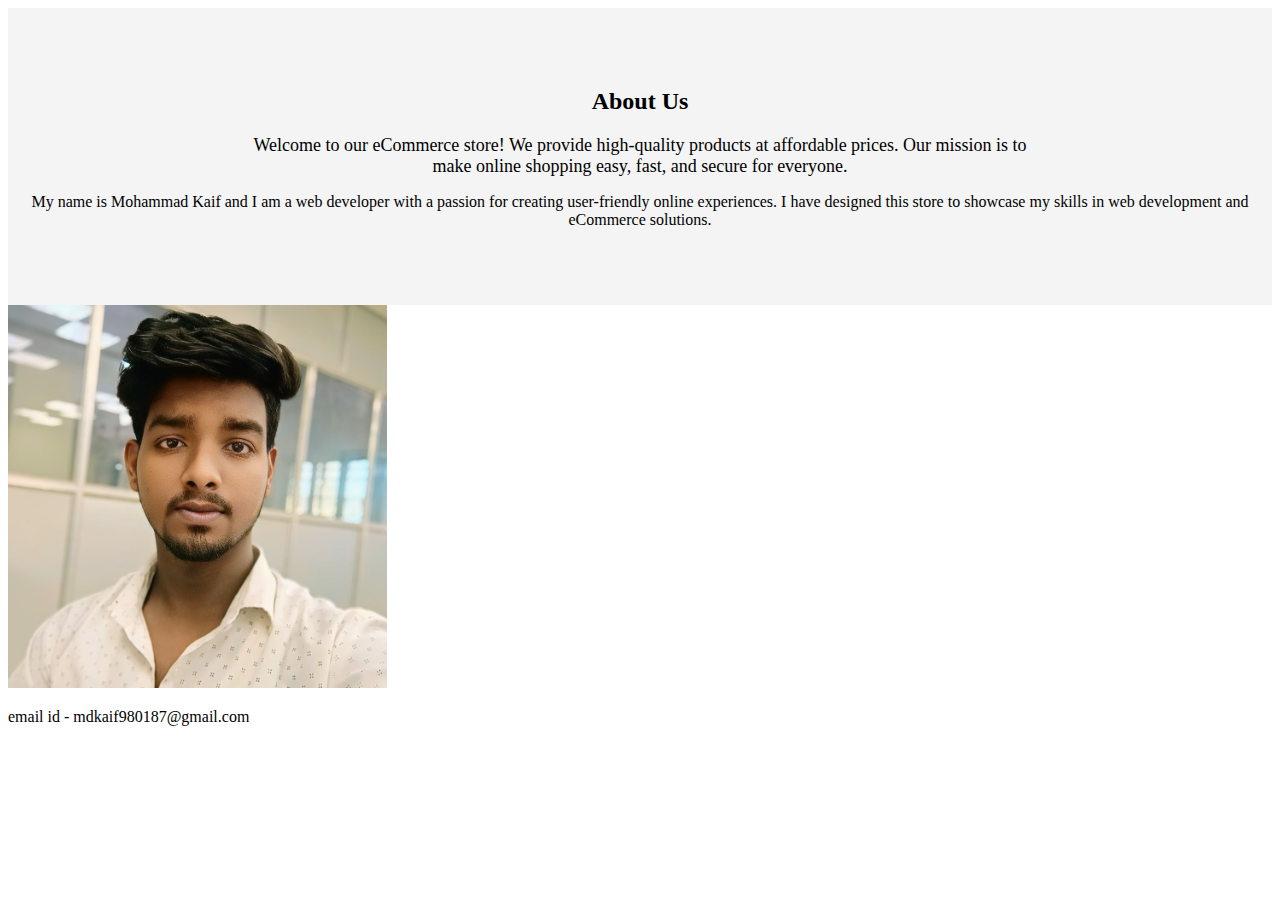
<file: about.html>
<!DOCTYPE html>
<html lang="en">
<head>
    <meta charset="UTF-8">
    <meta name="viewport" content="width=device-width, initial-scale=1.0">
    <title>About</title>
</head>
<body>
    <!-- About Section -->
<div id="about" style="padding: 60px 20px; text-align: center; background-color: #f4f4f4;">
    <h2>About Us</h2>
    <p style="font-size: 18px; max-width: 800px; margin: auto;">
        Welcome to our eCommerce store! We provide high-quality products at affordable prices.
        Our mission is to make online shopping easy, fast, and secure for everyone.
    </p>
    <p>
        My name is Mohammad Kaif and I am a web developer with a passion for creating user-friendly online experiences.
        I have designed this store to showcase my skills in web development and eCommerce solutions.
    </p>
    
</div>
<div>
    <div class="small-container">
        <div class="row">
            <div class="col-3">
               <img src="images/k.jpg" width="30%" alt="Kaif">
               <p>email id - mdkaif980187@gmail.com</p>
  

</div>

</body>
</html>
</file>
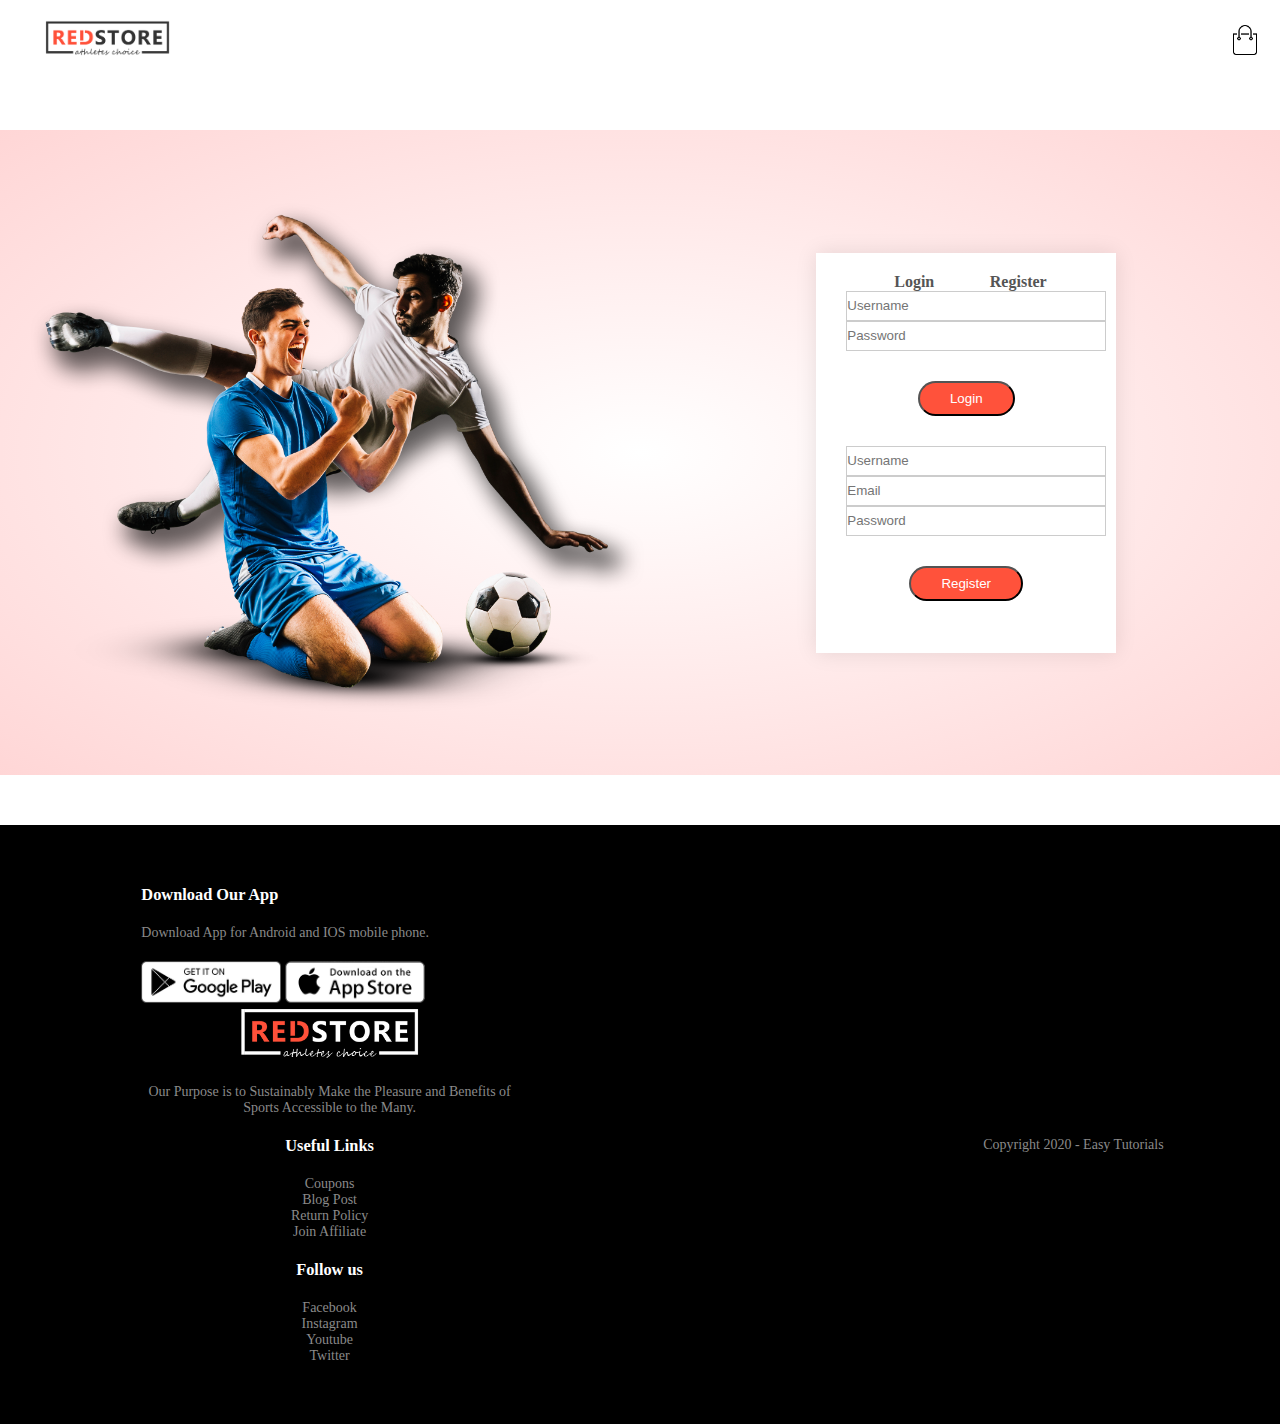
<file: account.html>
<!DOCTYPE html>
<html lang="en">
    <head>
        <meta charset="UTF-8">
        <meta name="viewport" content="width=device-width, initial-scale=1.0">
        <title> All Products - Redstore </title>
        <link rel="preconnect" href="https://fonts.googleapis.com">
<link rel="preconnect" href="https://fonts.gstatic.com" crossorigin>
<link href="https://fonts.googleapis.com/css2?family=Didact+Gothic&family=Righteous&display=swap" rel="stylesheet">
      <link rel="stylesheet" href="https://cdnjs.cloudflare.com/ajax/libs/font-awesome/4.7.0/css/font-awesome.min.css">
        <link rel="stylesheet" href="style.css">
        
    </head>
    <body>

   

      
        <div class="container">
            <div class="navbar">
            <div class="logo">
                <img src="images/logo.png" width="125px">

            </div>
            <nav>
               
            </nav>
          <img src="images/cart.png" width="30px" height="30px" >
            <img src="images/menu.png" class="menu-icon" 
            onclick="menutoggle()" >
                
    

         </div>
        

    </div>
<!----------account page-------->
<div class="account-page">
    <div class="container">
        <div class="row">
            <div class="col-2">
                <img src="images/image1.png" width="100%">

            </div>
            <div class="col-2">
              <div class=form-container>
                <div class="form-btn">
                    <span>Login</span>
                    <span>Register</span>
                          </div>
                           <form>
                            <input
                                type="text" placeholder="Username" required>
                            <input
                                type="password" placeholder="Password" required>
                            <button type="submit" class="btn">Login</button>
                           
                           </form>
                            <form>
                             <input
                                  type="text" placeholder="Username" required>
                             <input
                                  type="email" placeholder="Email" required>
                             <input
                                  type="password" placeholder="Password" required>
                             <button type="submit" class="btn">Register</button>
                            
                            </form>
                      </div>
                   </div>
              </div>
            </div>
        </div>
  
    <!------ footer ------>
       <div class="footer">
        <div class="container">
            <div class="row">
                <div class="footer-col-1">
                    <h3>Download Our App</h3>
                    <p>Download App for Android and IOS mobile phone.</p>
                   <div class="app-logo">
                    <img src="images/play-store.png">
                    <img src="images/app-store.png">
                </div>
                <div class="footer-col-2">
                    <img src="images/logo-white.png">
                  <p>Our Purpose is to Sustainably Make the Pleasure and Benefits of
                     Sports Accessible to the Many.</p>
                   
                </div>
                <div class="footer-col-3">
                    <h3>Useful Links</h3>
                   <ul>
                    <li>Coupons</li>
                    <li>Blog Post</li>
                    <li>Return Policy</li>
                    <li>Join Affiliate</li>
                   </ul>
                   
                </div>
                <div class="footer-col-4">
                    <h3>Follow us</h3>
                   <ul>
                    <li>Facebook</li>
                    <li>Instagram</li>
                    <li>Youtube</li>
                    <li>Twitter</li>
                   </ul>
                   
                </div>
            </div>
            <hr>
            <p class="copyright">Copyright 2020 - Easy Tutorials</p>
        </div>
       </div>
<!----js for toggle menu------->
       <script>
        var MenuItems = document.getElementById("MenuItems");

        MenuItems.style.maxHeight = "0px";

        function menutoggle(){
            if(MenuItems.style.maxHeight == "0px"){
                MenuItems.style.maxHeight = "200px";
            }
            else{
                MenuItems.style.maxHeight = "0px";
            }
        }
       </script>

    </body>
</html>
</file>
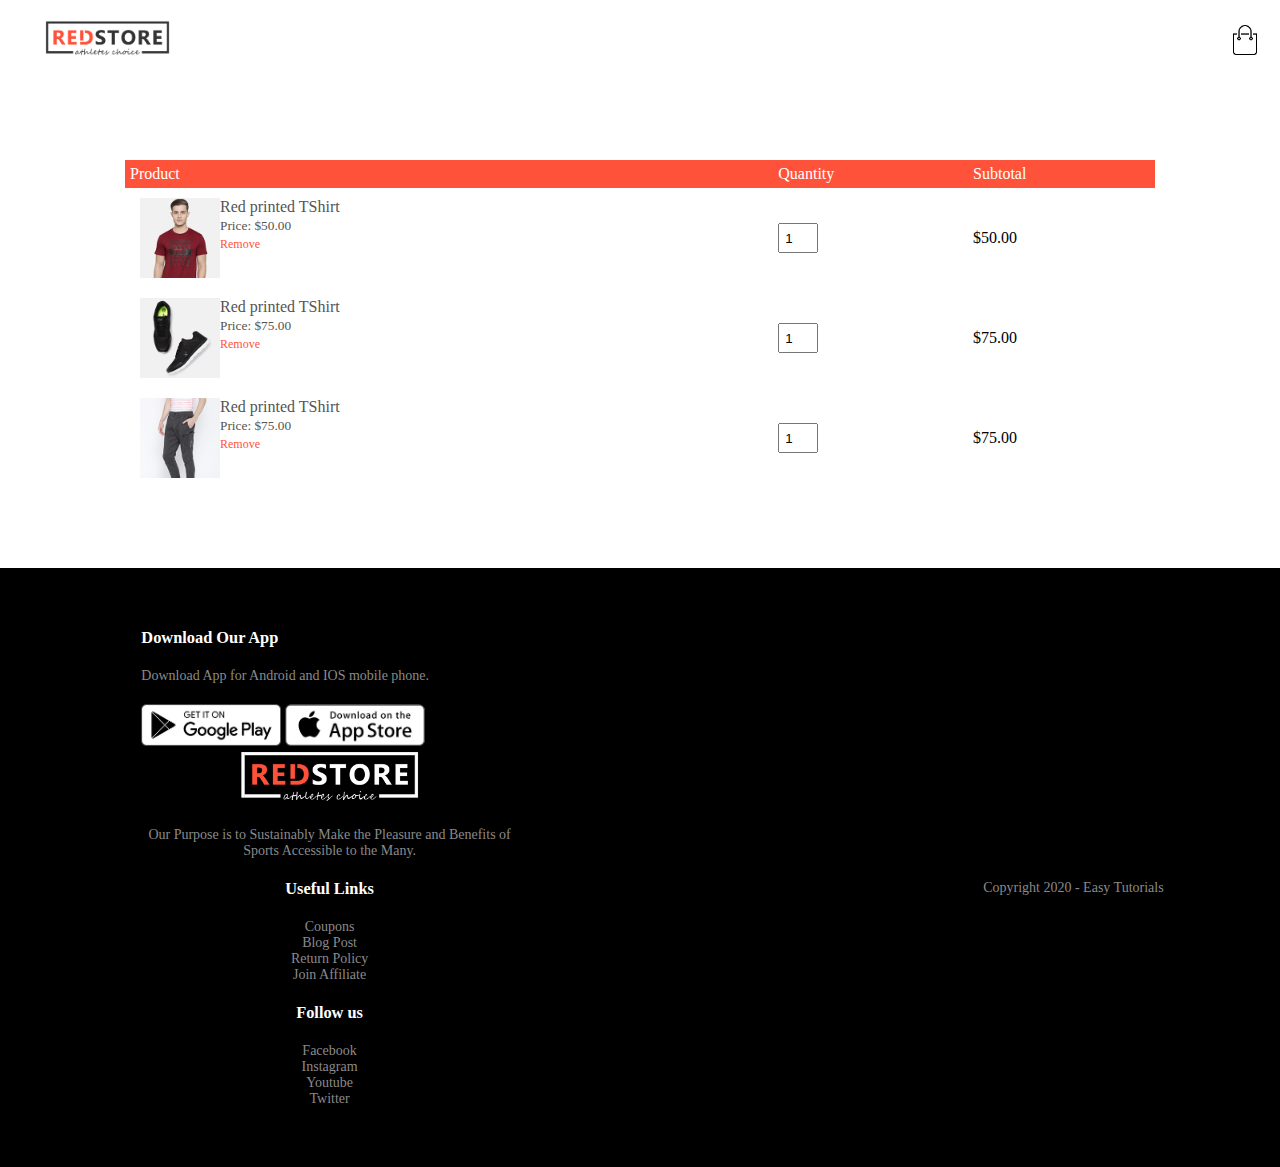
<file: cart.html>
<!DOCTYPE html>
<html lang="en">
    <head>
        <meta charset="UTF-8">
        <meta name="viewport" content="width=device-width, initial-scale=1.0">
        <title> All Products - Redstore </title>
        <link rel="preconnect" href="https://fonts.googleapis.com">
<link rel="preconnect" href="https://fonts.gstatic.com" crossorigin>
<link href="https://fonts.googleapis.com/css2?family=Didact+Gothic&family=Righteous&display=swap" rel="stylesheet">
      <link rel="stylesheet" href="https://cdnjs.cloudflare.com/ajax/libs/font-awesome/4.7.0/css/font-awesome.min.css">
        <link rel="stylesheet" href="style.css">
        
    </head>
    <body>

   

      
        <div class="container">
            <div class="navbar">
            <div class="logo">
                <img src="images/logo.png" width="125px">

            </div>
            <nav>
              
            </nav>
          <img src="images/cart.png" width="30px" height="30px" >
            <img src="images/menu.png" class="menu-icon" 
            onclick="menutoggle()" >
                
    

         </div>
        

    </div>

    <!----------cart items details-->
            <div class="small-container cart-page">
                <table>
                    <tr>
                        <th>Product</th>
                        <th>Quantity</th>
                        <th>Subtotal</th>
                    </tr>
                <tr>
                    <td>
                        <div class="cart-info">
                            <img src="images/buy-1.jpg" >
                            <div>
                                <p>Red printed TShirt</p>
                                <small>Price: $50.00</small><br>
                                <a href="">Remove</a>
                            </div>
                        </div>
                    </td>
                    <td><input type="number" value="1"></td>
                    <td>$50.00</td>
                </tr>
                  <tr>
                    <td>
                        <div class="cart-info">
                            <img src="images/buy-2.jpg" >
                            <div>
                                <p>Red printed TShirt</p>
                                <small>Price: $75.00</small><br>
                                <a href="">Remove</a>
                            </div>
                        </div>
                    </td>
                    <td><input type="number" value="1"></td>
                    <td>$75.00</td>
                </tr>
                  <tr>
                    <td>
                        <div class="cart-info">
                            <img src="images/buy-3.jpg" >
                            <div>
                                <p>Red printed TShirt</p>
                                <small>Price: $75.00</small><br>
                                <a href="">Remove</a>
                            </div>
                        </div>
                    </td>
                    <td><input type="number" value="1"></td>
                    <td>$75.00</td>
                </tr>

                </table>
            </div>


    <!------ footer ------>
       <div class="footer">
        <div class="container">
            <div class="row">
                <div class="footer-col-1">
                    <h3>Download Our App</h3>
                    <p>Download App for Android and IOS mobile phone.</p>
                   <div class="app-logo">
                    <img src="images/play-store.png">
                    <img src="images/app-store.png">
                </div>
                <div class="footer-col-2">
                    <img src="images/logo-white.png">
                  <p>Our Purpose is to Sustainably Make the Pleasure and Benefits of
                     Sports Accessible to the Many.</p>
                   
                </div>
                <div class="footer-col-3">
                    <h3>Useful Links</h3>
                   <ul>
                    <li>Coupons</li>
                    <li>Blog Post</li>
                    <li>Return Policy</li>
                    <li>Join Affiliate</li>
                   </ul>
                   
                </div>
                <div class="footer-col-4">
                    <h3>Follow us</h3>
                   <ul>
                    <li>Facebook</li>
                    <li>Instagram</li>
                    <li>Youtube</li>
                    <li>Twitter</li>
                   </ul>
                   
                </div>
            </div>
            <hr>
            <p class="copyright">Copyright 2020 - Easy Tutorials</p>
        </div>
       </div>
<!----js for toggle menu------->
       <script>
        var MenuItems = document.getElementById("MenuItems");

        MenuItems.style.maxHeight = "0px";

        function menutoggle(){
            if(MenuItems.style.maxHeight == "0px"){
                MenuItems.style.maxHeight = "200px";
            }
            else{
                MenuItems.style.maxHeight = "0px";
            }
        }
       </script>

    </body>
</html>
</file>
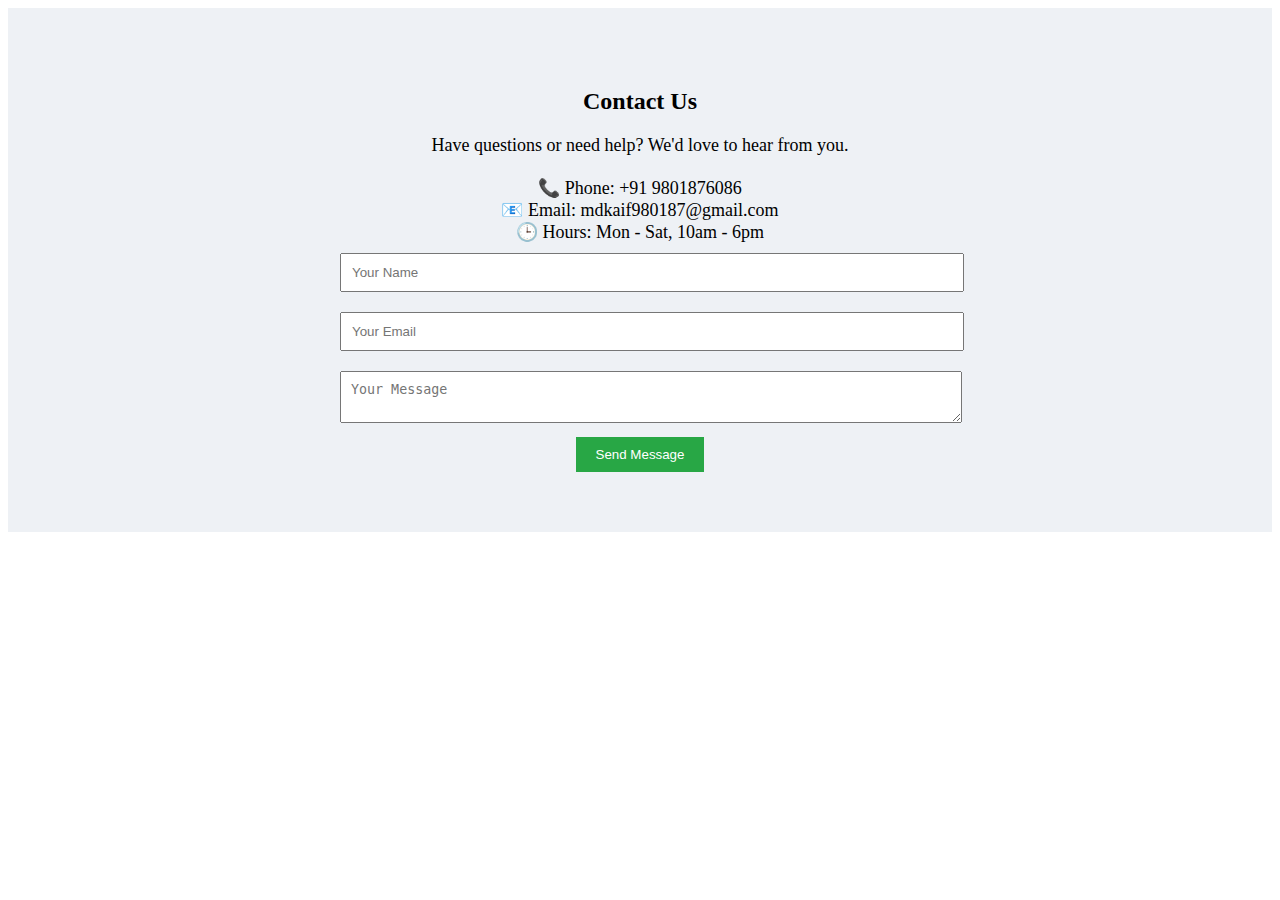
<file: contact.html>
<!DOCTYPE html>
<html lang="en">
<head>
    <meta charset="UTF-8">
    <meta name="viewport" content="width=device-width, initial-scale=1.0">
    <title>Contact</title>
</head>
<body>
    <!-- Contact Section -->
<div id="contact" style="padding: 60px 20px; text-align: center; background-color: #eef1f5;">
    <h2>Contact Us</h2>
    <p style="font-size: 18px; max-width: 800px; margin: auto;">
        Have questions or need help? We'd love to hear from you.
        <br><br>
        📞 Phone: +91 9801876086<br>
        📧 Email: mdkaif980187@gmail.com <br>
        🕒 Hours: Mon - Sat, 10am - 6pm
    </p>
    <form style="max-width: 600px; margin: auto;">
        <input type="text" placeholder="Your Name" required style="width: 100%; padding: 10px; margin: 10px 0;">
        <input type="email" placeholder="Your Email" required style="width: 100%; padding: 10px; margin: 10px 0;">
        <textarea placeholder="Your Message" required style="width: 100%; padding: 10px; margin: 10px 0;"></textarea>
        <button type="submit" style="padding: 10px 20px; background-color: #28a745; color: white; border: none;">Send Message</button>
</div>

</body>
</html>
</file>
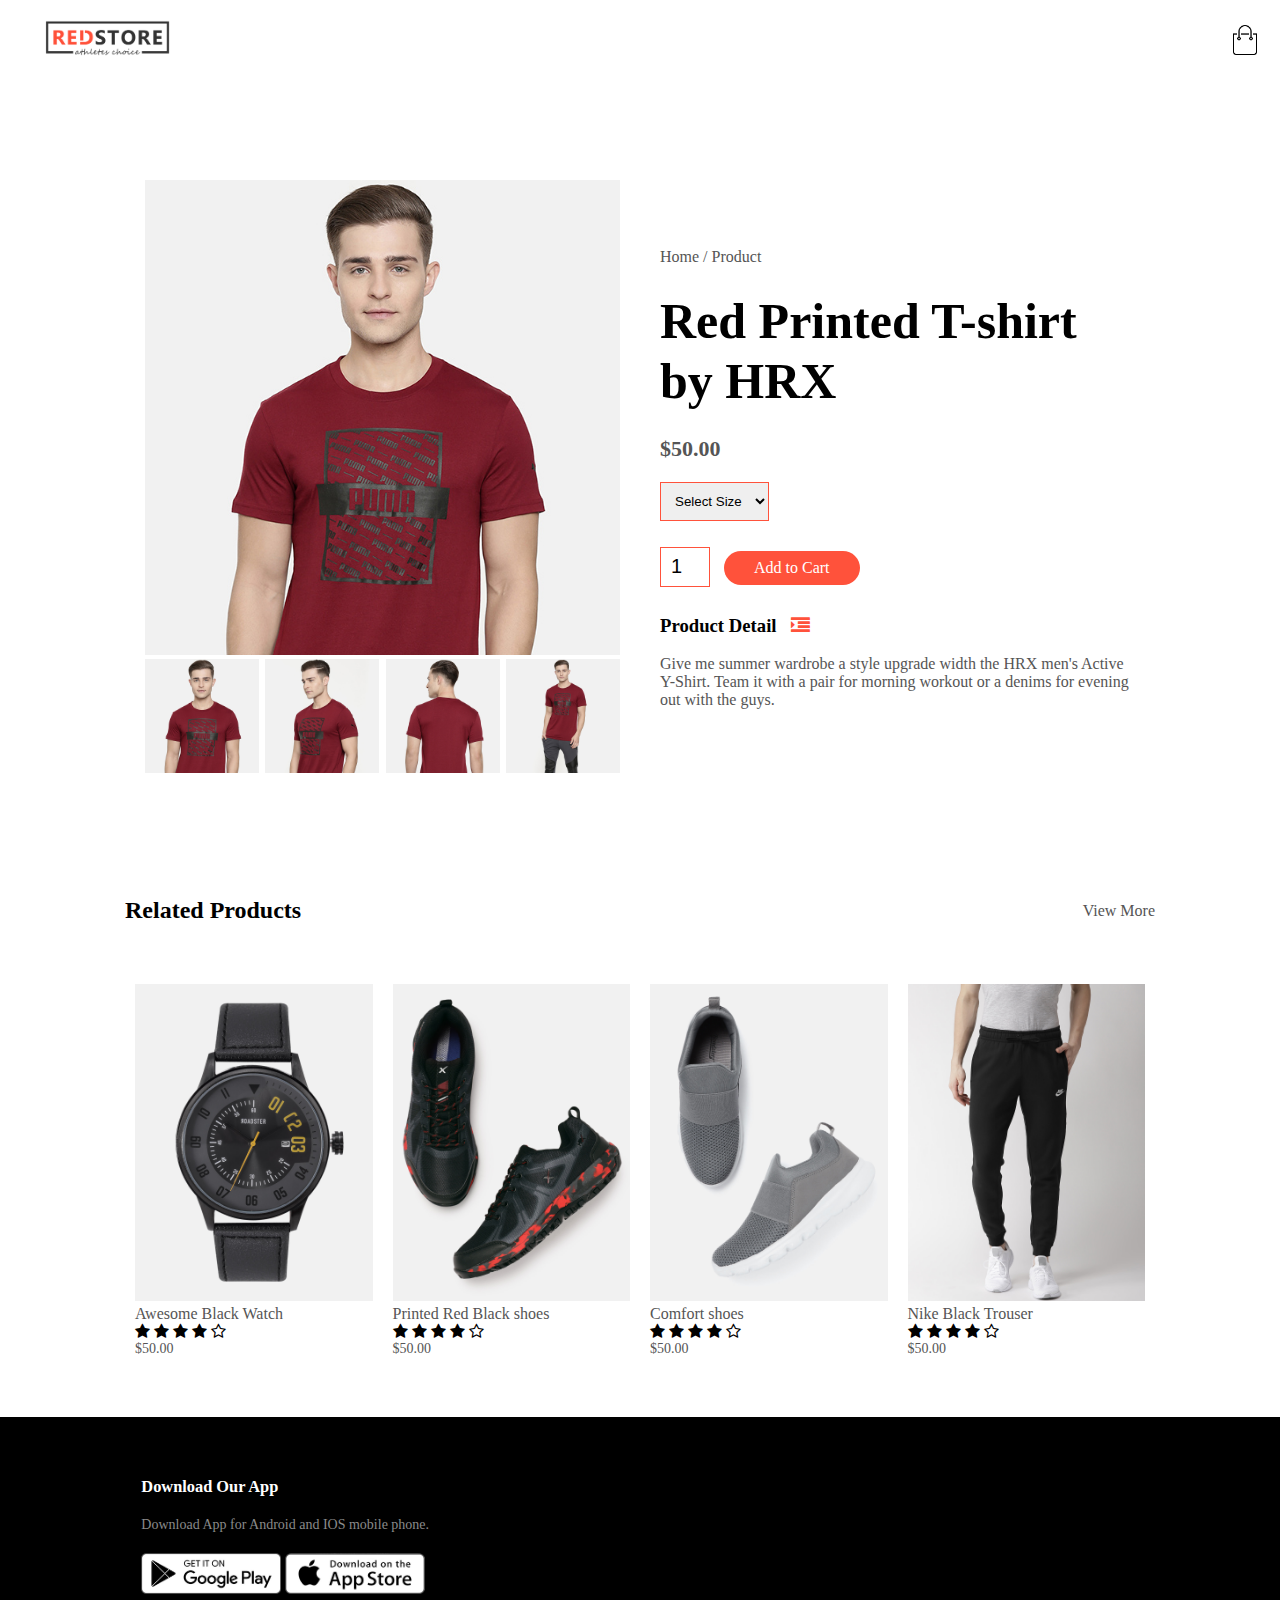
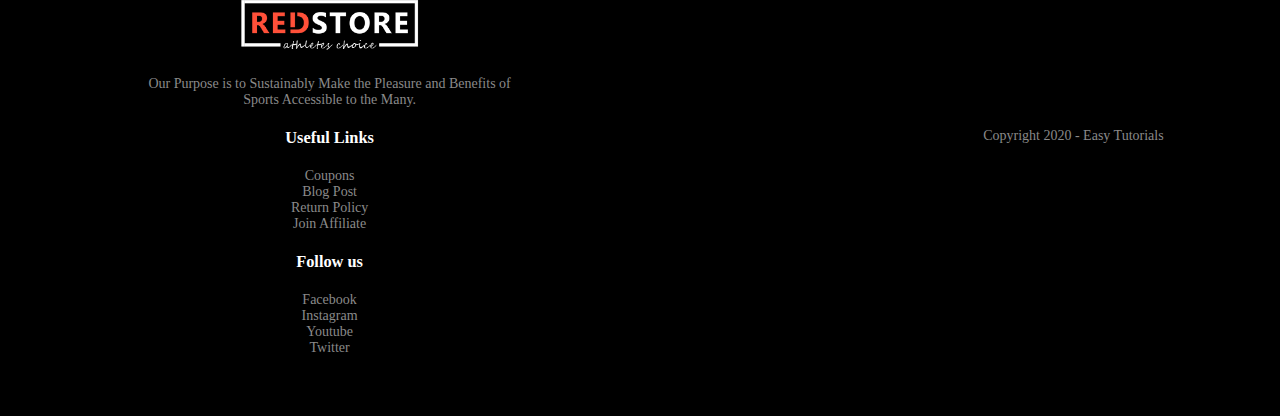
<file: product-details.html>
<!DOCTYPE html>
<html lang="en">
    <head>
        <meta charset="UTF-8">
        <meta name="viewport" content="width=device-width, initial-scale=1.0">
        <title> All Products - Redstore </title>
        <link rel="preconnect" href="https://fonts.googleapis.com">
<link rel="preconnect" href="https://fonts.gstatic.com" crossorigin>
<link href="https://fonts.googleapis.com/css2?family=Didact+Gothic&family=Righteous&display=swap" rel="stylesheet">
      <link rel="stylesheet" href="https://cdnjs.cloudflare.com/ajax/libs/font-awesome/4.7.0/css/font-awesome.min.css">
        <link rel="stylesheet" href="style.css">
        
    </head>
    <body>

   

      
        <div class="container">
            <div class="navbar">
            <div class="logo">
                <img src="images/logo.png" width="125px">

            </div>
            <nav>
               
            </nav>
          <img src="images/cart.png" width="30px" height="30px" >
            <img src="images/menu.png" class="menu-icon" 
            onclick="menutoggle()" >
                
    

         </div>
        

    </div>
<!---------singal producr details------>
      <div class="small-container single-product ">
        <div class="row">

            <div class="col-2">
               <img src="images/gallery-1.jpg" width="100%" id="productImg">
              <div class="small-img-row">
                <div class="small-img-col">
                    <img src="images/gallery-1.jpg" width="100%" class="small-img">
                </div>
                <div class="small-img-col">
                    <img src="images/gallery-2.jpg" width="100%" class="small-img">
                </div>
                <div class="small-img-col">
                    <img src="images/gallery-3.jpg" width="100%" class="small-img">
                </div>
                <div class="small-img-col">
                    <img src="images/gallery-4.jpg" width="100%" class="small-img">
                </div>

              </div>



        </div>
         <div class="col-2">
             <p>Home / Product</p>
             <h1>Red Printed T-shirt by HRX </h1>
                <h4>$50.00</h4>
                <select>
                    <option>Select Size</option>
                    <option>XXL</option>
                    <option>XL</option>
                    <option>Large</option>
                    <option>Medium</option>
                    <option>Small</option>
                </select>
                <input type="number" value="1">
                <a href="" class="btn">Add to Cart</a>
                <h3>Product Detail  <i class="fa fa-indent" aria-hidden="true"></i></h3>
                <br>
                <p> Give me summer wardrobe a style upgrade width
                    the HRX men's Active Y-Shirt. Team it with a pair 
                    for morning workout or a denims for evening out 
                    with the guys.
                </p>
         </div>
        </div>
      </div>
<!---------------title------------>
     <div class="small-container">
        <div class="row row-2">
           <h2>Related Products</h2>
           <p>View More</p>
        </div>
     </div>


<!-----------products------->


    <div class="small-container">
        <div class="row">
            <div class="col-4">
                <img src="images/product-9.jpg">
                <h4>Awesome Black Watch</h4>
                <div class="rating">
                  <i class="fa fa-star" aria-hidden="true"></i>
                 <i class="fa fa-star" aria-hidden="true"></i>
                 <i class="fa fa-star" aria-hidden="true"></i>
                 <i class="fa fa-star" aria-hidden="true"></i>
                 <i class="fa fa-star-o" aria-hidden="true"></i>


                </div>
                <p>$50.00</p>
            </div>
            <div class="col-4">
                <img src="images/product-10.jpg">
                <h4>Printed Red Black shoes</h4>
                <div class="rating">
                  <i class="fa fa-star" aria-hidden="true"></i>
                 <i class="fa fa-star" aria-hidden="true"></i>
                 <i class="fa fa-star" aria-hidden="true"></i>
                 <i class="fa fa-star" aria-hidden="true"></i>
                 <i class="fa fa-star-o" aria-hidden="true"></i>


                </div>
                <p>$50.00</p>
            </div>
            <div class="col-4">
                <img src="images/product-11.jpg">
                <h4>Comfort shoes</h4>
                <div class="rating">
                  <i class="fa fa-star" aria-hidden="true"></i>
                 <i class="fa fa-star" aria-hidden="true"></i>
                 <i class="fa fa-star" aria-hidden="true"></i>
                 <i class="fa fa-star" aria-hidden="true"></i>
                 <i class="fa fa-star-o" aria-hidden="true"></i>


                </div>
                <p>$50.00</p>
            </div>
            <div class="col-4">
                <img src="images/product-12.jpg">
                <h4>Nike Black Trouser</h4>
                <div class="rating">
                  <i class="fa fa-star" aria-hidden="true"></i>
                 <i class="fa fa-star" aria-hidden="true"></i>
                 <i class="fa fa-star" aria-hidden="true"></i>
                 <i class="fa fa-star" aria-hidden="true"></i>
                 <i class="fa fa-star-o" aria-hidden="true"></i>


                </div>
                <p>$50.00</p>
            </div>
            
        </div>
          
       
     </div>  
    <!------ footer ------>
       <div class="footer">
        <div class="container">
            <div class="row">
                <div class="footer-col-1">
                    <h3>Download Our App</h3>
                    <p>Download App for Android and IOS mobile phone.</p>
                   <div class="app-logo">
                    <img src="images/play-store.png">
                    <img src="images/app-store.png">
                </div>
                <div class="footer-col-2">
                    <img src="images/logo-white.png">
                  <p>Our Purpose is to Sustainably Make the Pleasure and Benefits of
                     Sports Accessible to the Many.</p>
                   
                </div>
                <div class="footer-col-3">
                    <h3>Useful Links</h3>
                   <ul>
                    <li>Coupons</li>
                    <li>Blog Post</li>
                    <li>Return Policy</li>
                    <li>Join Affiliate</li>
                   </ul>
                   
                </div>
                <div class="footer-col-4">
                    <h3>Follow us</h3>
                   <ul>
                    <li>Facebook</li>
                    <li>Instagram</li>
                    <li>Youtube</li>
                    <li>Twitter</li>
                   </ul>
                   
                </div>
            </div>
            <hr>
            <p class="copyright">Copyright 2020 - Easy Tutorials</p>
        </div>
       </div>
<!----js for toggle menu------->
       <script>
        var MenuItems = document.getElementById("MenuItems");

        MenuItems.style.maxHeight = "0px";

        function menutoggle(){
            if(MenuItems.style.maxHeight == "0px"){
                MenuItems.style.maxHeight = "200px";
            }
            else{
                MenuItems.style.maxHeight = "0px";
            }
        }
       </script>
<!-------js for product gallery------->

<script>
    

   var productImg = document.getElementById("productImg");
   var smallImg = document.getElementsByClassName("small-img");
   
smallImg[0].onclick = function(){
         productImg.src = smallImg[0].src;
    }
smallImg[1].onclick = function(){
         productImg.src = smallImg[1].src;
    }
smallImg[2].onclick = function(){
         productImg.src = smallImg[2].src;
    }
smallImg[3].onclick = function(){
         productImg.src = smallImg[3].src;
    }
</script>
    </body>
</html>
</file>
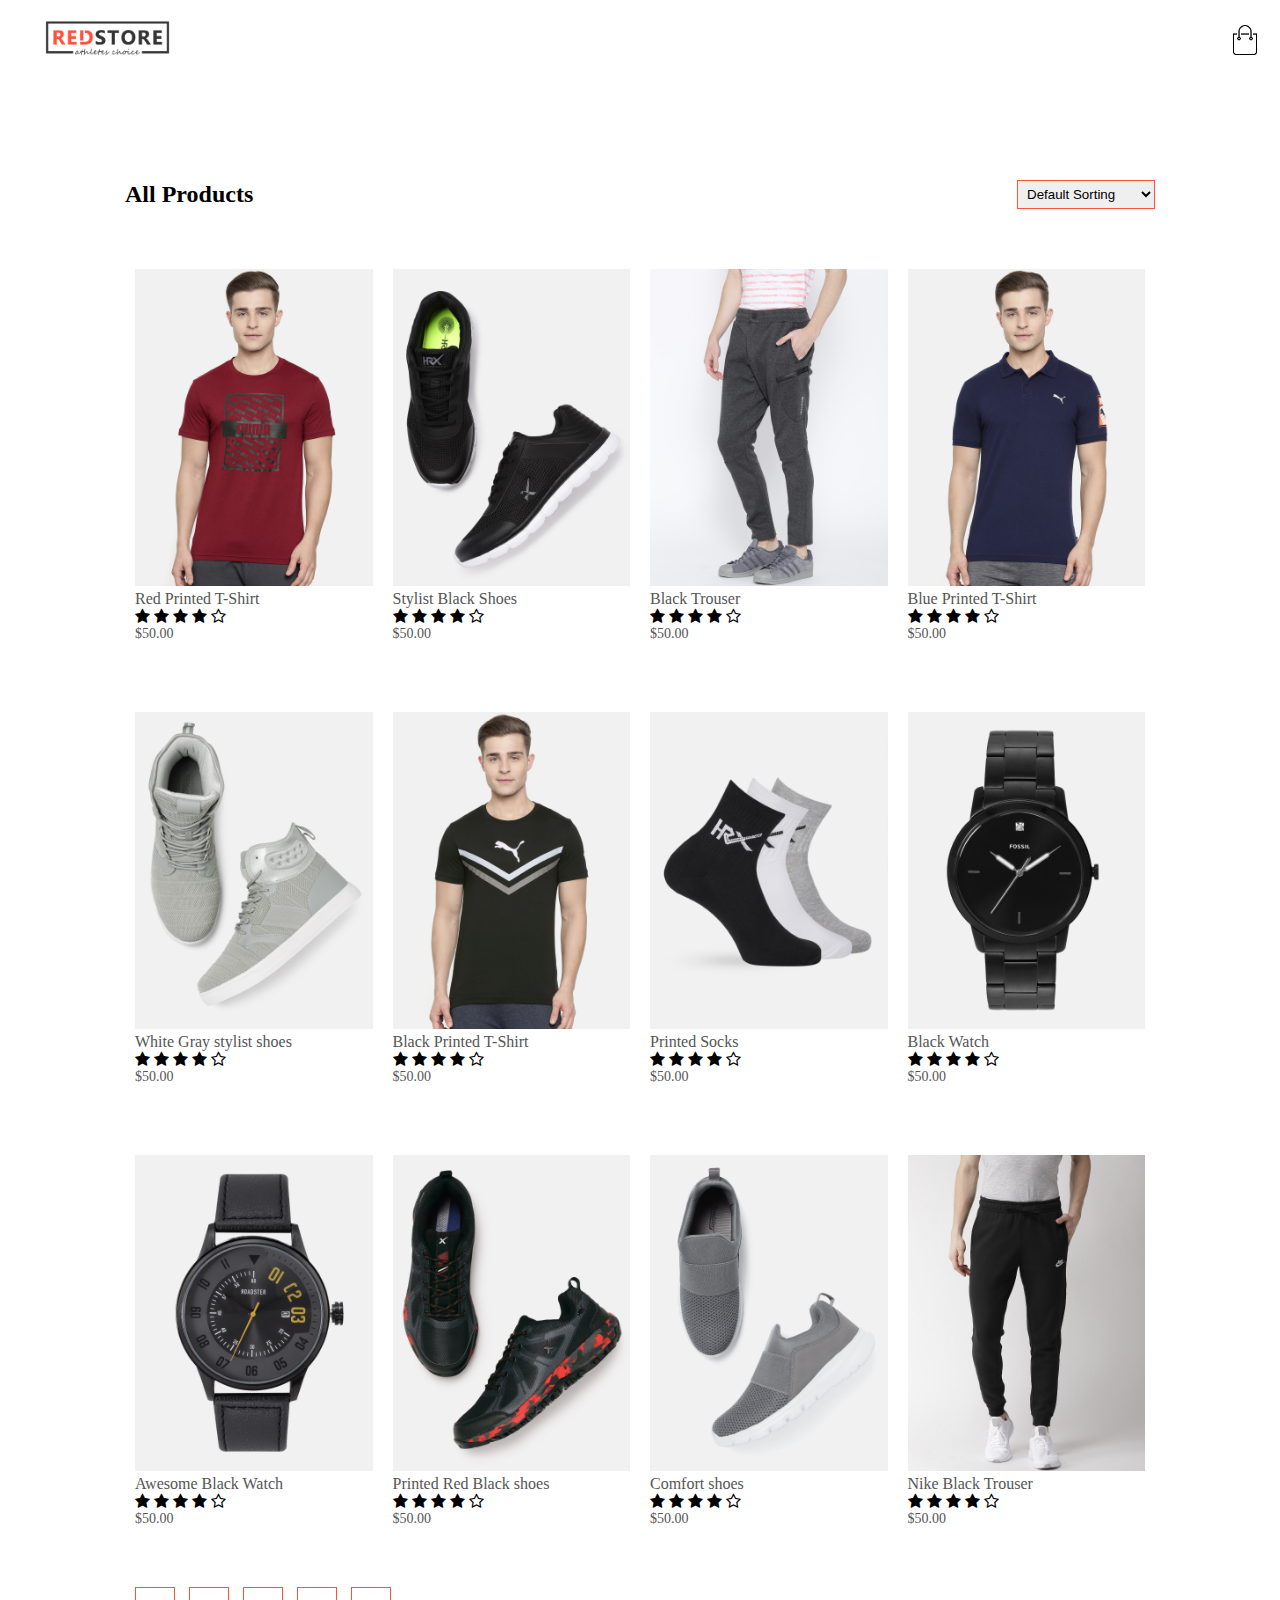
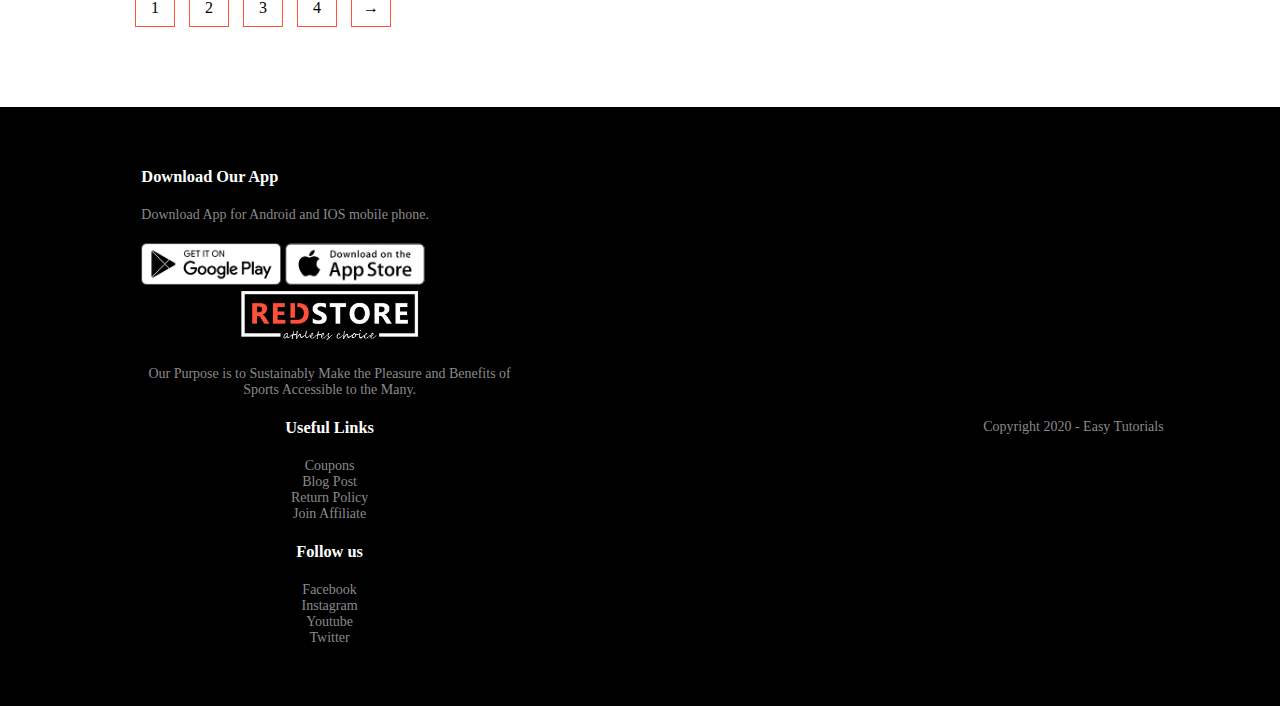
<file: product.html>
<!DOCTYPE html>
<html lang="en">
    <head>
        <meta charset="UTF-8">
        <meta name="viewport" content="width=device-width, initial-scale=1.0">
        <title> All Products - Redstore </title>
        <link rel="preconnect" href="https://fonts.googleapis.com">
<link rel="preconnect" href="https://fonts.gstatic.com" crossorigin>
<link href="https://fonts.googleapis.com/css2?family=Didact+Gothic&family=Righteous&display=swap" rel="stylesheet">
      <link rel="stylesheet" href="https://cdnjs.cloudflare.com/ajax/libs/font-awesome/4.7.0/css/font-awesome.min.css">
        <link rel="stylesheet" href="style.css">
        
    </head>
    <body>

   

      
        <div class="container">
            <div class="navbar">
            <div class="logo">
                <img src="images/logo.png" width="125px">

            </div>
            <nav>
              
            </nav>
          <img src="images/cart.png" width="30px" height="30px" >
            <img src="images/menu.png" class="menu-icon" 
            onclick="menutoggle()" >
                 </div>
    

         </div>
        

    </div>

    <div class="small-container">

      <div class="row row-2">
        <h2>All Products</h2>
        <select>
            <option value="">Default Sorting</option>
            <option value="">Sort by Price</option>
            <option value="">Sort by Popularity</option>
            <option value="">Sort by Rating</option>
            <option value="">Sort by Sale</option>
            </select>
      </div>

     
        <div class="row">
            <div class="col-4">
                <img src="images/product-1.jpg">
                <h4>Red Printed T-Shirt</h4>
                <div class="rating">
                 <i class="fa fa-star" aria-hidden="true"></i>
                 <i class="fa fa-star" aria-hidden="true"></i>
                 <i class="fa fa-star" aria-hidden="true"></i>
                 <i class="fa fa-star" aria-hidden="true"></i>
                 <i class="fa fa-star-o" aria-hidden="true"></i>

                </div>
                <p>$50.00</p>
            </div>
            <div class="col-4">
                <img src="images/product-2.jpg">
                <h4>Stylist Black Shoes</h4>
                <div class="rating">
                  <i class="fa fa-star" aria-hidden="true"></i>
                 <i class="fa fa-star" aria-hidden="true"></i>
                 <i class="fa fa-star" aria-hidden="true"></i>
                 <i class="fa fa-star" aria-hidden="true"></i>
                 <i class="fa fa-star-o" aria-hidden="true"></i>


                </div>
                <p>$50.00</p>
            </div>
            <div class="col-4">
                <img src="images/product-3.jpg">
                <h4>Black Trouser</h4>
                <div class="rating">
                  <i class="fa fa-star" aria-hidden="true"></i>
                 <i class="fa fa-star" aria-hidden="true"></i>
                 <i class="fa fa-star" aria-hidden="true"></i>
                 <i class="fa fa-star" aria-hidden="true"></i>
                 <i class="fa fa-star-o" aria-hidden="true"></i>


                </div>
                <p>$50.00</p>
            </div>
            <div class="col-4">
                <img src="images/product-4.jpg">
                <h4>Blue Printed T-Shirt</h4>
                <div class="rating">
                  <i class="fa fa-star" aria-hidden="true"></i>
                 <i class="fa fa-star" aria-hidden="true"></i>
                 <i class="fa fa-star" aria-hidden="true"></i>
                 <i class="fa fa-star" aria-hidden="true"></i>
                 <i class="fa fa-star-o" aria-hidden="true"></i>


                </div>
                <p>$50.00</p>
            </div>
            
        </div>
         <div class="row">
            <div class="col-4">
                <img src="images/product-5.jpg">
                <h4>White Gray stylist shoes</h4>
                <div class="rating">
                  <i class="fa fa-star" aria-hidden="true"></i>
                 <i class="fa fa-star" aria-hidden="true"></i>
                 <i class="fa fa-star" aria-hidden="true"></i>
                 <i class="fa fa-star" aria-hidden="true"></i>
                 <i class="fa fa-star-o" aria-hidden="true"></i>


                </div>
                <p>$50.00</p>
            </div>
            <div class="col-4">
                <img src="images/product-6.jpg">
                <h4>Black Printed T-Shirt</h4>
                <div class="rating">
                  <i class="fa fa-star" aria-hidden="true"></i>
                 <i class="fa fa-star" aria-hidden="true"></i>
                 <i class="fa fa-star" aria-hidden="true"></i>
                 <i class="fa fa-star" aria-hidden="true"></i>
                 <i class="fa fa-star-o" aria-hidden="true"></i>


                </div>
                <p>$50.00</p>
            </div>
            <div class="col-4">
                <img src="images/product-7.jpg">
                <h4> Printed Socks</h4>
                <div class="rating">
                  <i class="fa fa-star" aria-hidden="true"></i>
                 <i class="fa fa-star" aria-hidden="true"></i>
                 <i class="fa fa-star" aria-hidden="true"></i>
                 <i class="fa fa-star" aria-hidden="true"></i>
                 <i class="fa fa-star-o" aria-hidden="true"></i>


                </div>
                <p>$50.00</p>
            </div>
            <div class="col-4">
                <img src="images/product-8.jpg">
                <h4>Black Watch</h4>
                <div class="rating">
                  <i class="fa fa-star" aria-hidden="true"></i>
                 <i class="fa fa-star" aria-hidden="true"></i>
                 <i class="fa fa-star" aria-hidden="true"></i>
                 <i class="fa fa-star" aria-hidden="true"></i>
                 <i class="fa fa-star-o" aria-hidden="true"></i>


                </div>
                <p>$50.00</p>
            </div>
            
        </div>
        <div class="row">
            <div class="col-4">
                <img src="images/product-9.jpg">
                <h4>Awesome Black Watch</h4>
                <div class="rating">
                  <i class="fa fa-star" aria-hidden="true"></i>
                 <i class="fa fa-star" aria-hidden="true"></i>
                 <i class="fa fa-star" aria-hidden="true"></i>
                 <i class="fa fa-star" aria-hidden="true"></i>
                 <i class="fa fa-star-o" aria-hidden="true"></i>


                </div>
                <p>$50.00</p>
            </div>
            <div class="col-4">
                <img src="images/product-10.jpg">
                <h4>Printed Red Black shoes</h4>
                <div class="rating">
                  <i class="fa fa-star" aria-hidden="true"></i>
                 <i class="fa fa-star" aria-hidden="true"></i>
                 <i class="fa fa-star" aria-hidden="true"></i>
                 <i class="fa fa-star" aria-hidden="true"></i>
                 <i class="fa fa-star-o" aria-hidden="true"></i>


                </div>
                <p>$50.00</p>
            </div>
            <div class="col-4">
                <img src="images/product-11.jpg">
                <h4>Comfort shoes</h4>
                <div class="rating">
                  <i class="fa fa-star" aria-hidden="true"></i>
                 <i class="fa fa-star" aria-hidden="true"></i>
                 <i class="fa fa-star" aria-hidden="true"></i>
                 <i class="fa fa-star" aria-hidden="true"></i>
                 <i class="fa fa-star-o" aria-hidden="true"></i>


                </div>
                <p>$50.00</p>
            </div>
            <div class="col-4">
                <img src="images/product-12.jpg">
                <h4>Nike Black Trouser</h4>
                <div class="rating">
                  <i class="fa fa-star" aria-hidden="true"></i>
                 <i class="fa fa-star" aria-hidden="true"></i>
                 <i class="fa fa-star" aria-hidden="true"></i>
                 <i class="fa fa-star" aria-hidden="true"></i>
                 <i class="fa fa-star-o" aria-hidden="true"></i>


                </div>
                <p>$50.00</p>
            </div>
            
        </div>
          
        <div class="page-btn">
            <span>1</span>
            <span>2</span>
            <span>3</span>
            <span>4</span>
           
            <span>&#8594;</span>
          </div>
     </div>
    <!------ footer ------>
       <div class="footer">
        <div class="container">
            <div class="row">
                <div class="footer-col-1">
                    <h3>Download Our App</h3>
                    <p>Download App for Android and IOS mobile phone.</p>
                   <div class="app-logo">
                    <img src="images/play-store.png">
                    <img src="images/app-store.png">
                </div>
                <div class="footer-col-2">
                    <img src="images/logo-white.png">
                  <p>Our Purpose is to Sustainably Make the Pleasure and Benefits of
                     Sports Accessible to the Many.</p>
                   
                </div>
                <div class="footer-col-3">
                    <h3>Useful Links</h3>
                   <ul>
                    <li>Coupons</li>
                    <li>Blog Post</li>
                    <li>Return Policy</li>
                    <li>Join Affiliate</li>
                   </ul>
                   
                </div>
                <div class="footer-col-4">
                    <h3>Follow us</h3>
                   <ul>
                    <li>Facebook</li>
                    <li>Instagram</li>
                    <li>Youtube</li>
                    <li>Twitter</li>
                   </ul>
                   
                </div>
            </div>
            <hr>
            <p class="copyright">Copyright 2020 - Easy Tutorials</p>
        </div>
       </div>
<!----js for toggle menu------->
       <script>
        var MenuItems = document.getElementById("MenuItems");

        MenuItems.style.maxHeight = "0px";

        function menutoggle(){
            if(MenuItems.style.maxHeight == "0px"){
                MenuItems.style.maxHeight = "200px";
            }
            else{
                MenuItems.style.maxHeight = "0px";
            }
        }
       </script>

    </body>
</html>
</file>
<file: style.css>
*{
    margin: 0;
    padding: 0;
    box-sizing: border-box;
}
body{
  .didact-gothic-regular {
  font-family: "Didact Gothic", sans-serif;
  font-weight: 400;
  font-style: normal;
}

}

  .navbar{
    display: flex;
    align-items: center;
    padding: 20px;
  }
  nav{
    flex: 1;
    text-align: right;
  }
  nav ul{
    display: inline-block;
    list-style-type: none;
  }
  nav ul li{
    display:inline-block ;
    margin-right: 20px ;
  }
  a{
    text-decoration: none;
    color: #555;
  }
  p{
    color: #555;
  }
  .container{
    max-width: 1300px;
    margin: auto;
    padding-left: 25px;
  }
  .row{
      display: flex;
     align-items: center;
     flex-wrap: wrap;
     justify-content: space-around; 
  }
  .col-2{
    flex-basis: 50%;
    min-width: 300px;

  }
  .col-2 img{
    max-width: 100%;
    padding: 50px 0;
  }
  .col-2 h1{
    font-size: 50px;
    line-height: 60px;
    margin: 25px 0;
  }
  .btn{
    display: inline-block;
    background: #ff523b;
    color: #fff;
    padding: 8px 30px;
    margin: 30px 0;
    border-radius: 30px;
    transition: background 0.5s ;
  }
  .btn:hover{
    background: #563434;
  }
  .header{
    background: radial-gradient(#fff,#ffd6d6);
  }
.header  .row{
  margin-top: 70px;
}
.categories{
  margin: 70px 0;
}
.col-3{
  flex-basis: 30%;
  min-height: 250PX;
  margin-bottom: 30px;
}
.col-3 img{
  width: 100%;
  
}
.small-container{
  max-width: 1080px;
  margin: auto;
  padding-left: 25px;
  padding-right: 25px;
}
.col-4{
  flex-basis: 25%;
  padding: 10px;
  min-width: 200px;
  margin-bottom: 50px;
  transition: transform 0.5s;
}
.col-4 img{
  width: 100%;
}
.title{
  text-align: center;
  margin: 0 auto 80px;
  position: relative;
  line-height: 60px;
  color: #555;
}
.title::after{
  content: '';
  background-color: #ff523b;
  width: 80px;
  height: 5px;
  border-radius: 5px;
  position: absolute;
  bottom: 0;
  left: 50%;
  transform: translateX(-50%);

}
h4{
  color: #555;
  font-weight: normal;

}
.col-4 p{
  font-size: 14px;

}
.col-4:hover{
  transform: translateY(-5px);
}
/*----- offer -----*/
.offer{
  background: radial-gradient(#fff,#ffd6d6);
  margin: 80px;
  padding: 30px 0;
}
.col-2 .offer-img{
  padding: 50px;
}
small{
  color: #555;
}
/*----- testimonial -----*/
.testimonial{
  padding-top: 100px;
}
.testimonial .col-3{
  text-align: center;
  padding: 40px 20px;
  box-shadow: 0 0 20px rgba(0, 0, 0, 0.1);
  cursor: pointer;
  transition: transform 0.5s;
}
.testimonial .col-3 img{
  width: 50px;
  margin-top: 20px;
  border-radius: 50%;
  
}
.testimonial .col-3:hover{
  transform: translateY(-10px);
}
.fa.fa-quote-left{
  color: #ff523b;
  font-size: 34px;
}
.col-3 p{
  font-size: 12px;
  color: #777;
  margin: 12px 0;  
}
.testimonial .col-3 h3{
  font-weight: 600;
  color: #555;
  font-size: 16px;
}
/*----- brands -----*/
.brands{
  margin: 100px auto;
}
.col-5{
  width: 160px;

}
.col-5 img{
  width: 100%;

  cursor: pointer;
  filter: grayscale(100%);
}
.col-5 img:hover{
  filter: grayscale(0%);
  
}
/*----- footer -----*/
.footer{
  background: #000;
  color: #8a8a8a;
  padding: 60px 0 20px;
  font-size: 14px;
}
.footer p{

   color: #8a8a8a;
}
.footer h3{
  color: #fff;
  
  margin-bottom: 20px;
}
.footer-col-1,
.footer-col-2,
.footer-col-3,
.footer-col-4{
 min-width: 250px;
 margin-bottom: 20px;
}
.footer-col-1 {
  flex-basis: 30%;
}
.footer-col-2 {
  flex: 1;
  text-align: center;
}
.footer-col-2 img {
  width: 180px;
  margin-bottom: 20px;
}
.footer-col-3,.footer-col-4 {
  flex-basis: 12%;
  text-align: center;
}
ul{
  list-style-type: none;
 
}
.app-logo{
  margin-top: 20px;
}
.app-logo img{
  width: 140px;
}
.footer hr{
  border: none;
  background:#b5b5b5 ;
  height: 1px;
  margin: 20px 0;
}
.copyright{
  text-align: center;
}

.menu-icon {
  
  width: 28px;
  margin-left:20px ;
  display: none;
}
/*----- media queries -----*/
@media only screen and (max-width: 800px) {
  nav ul{
    position: absolute;
    top: 70px;
    left: 0 ;
    background: #333;
    width: 100%;
    overflow: hidden;
    transition: max-height 0.5s ;
  }
  nav ul li{
    display: block;
   margin-right: 50px;
   margin-top: 10px;
   margin-bottom: 10px;
  }
  nav ul li a{
    color: #fff;
  }
  .menu-icon {
    display: block;
    cursor: pointer;
  }
}
/*------All Products Page------*/
.row-2{
  justify-content: space-between;
  margin: 100px auto 50px;
}
select{
  padding: 5px;
  border: 1px solid #ff523b;
}
select:focus{
  outline: none;
 
}
.page-btn{
 margin: 0 auto 80px;
}
.page-btn span{
  display: inline-block;
  border: 1px solid #ff523b;
 margin-left: 10px;
 width: 40px;
 height: 40px;
 text-align: center;
 line-height: 40px;
  cursor: pointer;
}
.page-btn span:hover{
  background: #ff523b;
  color: #fff;
}

/*-------singal product details-----*/
.single-product{
  margin-top: 80px;
  
}
.single-product .col-2 img{
  padding: 0
}
.single-product .col-2{
  padding: 20px;
}
.single-product h4{
  margin: 20px 0;
  font-size: 22px;
  font-weight: bold
}
.single-product select{
  display: block;
  padding: 10px;
  margin-top: 20px;
}
.single-product input{
  width: 50px;
  height: 40px;
  padding-left: 10px;
  font-size: 20px;
  margin-right: 10px;
  border: 1px solid #ff523b;
}
input:focus{
  outline: none;
}
.single-product .fa{
  color: #ff523b;
  margin-left: 10px;
}
.small-img-row{
  display: flex;
  justify-content: space-between;

}
.small-img-col{
  flex-basis: 24%;
  cursor: pointer;

}
/*------cart items details-----*/
.cart-page{
  margin: 80px auto;
}
table{
  width: 100%;
 
  border-collapse: collapse;
}
.cart-info{
  display: flex;
  flex-wrap: wrap;
}
th{
  text-align: left;
  padding: 5px;
  color: #fff;
  background: #ff523b;
  font-weight: normal;
}
td{
  padding: 10px 5px;
 
}
td input{
  width: 40px;
  height: 30px;
  padding: 5px;
}
td a{
  color: #ff523b;
  font-size: 12px;

}
td img{
  width: 80px;
  height: 80px;
  margin-left:  10px; ;
}
/*account-page*/
.account-page{
  margin: 50px auto;
  background: radial-gradient(#fff,#ffd6d6);
}
.form-container{
 background: #fff;
 width: 300px;
 height: 400px;
 position: relative;
 text-align: center;
  padding: 20px 0;
  margin: auto;
  box-shadow: 0 0 20px rgba(0, 0, 0, 0.1);
}
.form-container span{
  font-weight: bold;
  padding: 0 10px;
  color: #555;
  cursor: pointer;
  width: 100px;
  display: inline-block;
}
.form-btn{
  display: inline-block;
}
.form-container form{
  max-width: 300px;
  padding: 0 20px;
  potition: absolute;
  top: 130%;
}
form input{
  width: 100%;
  height: 30px;
  padding: 10px 0;
  margin: 0 10px;
  border: 1px solid #ccc;
}



























/*medisa queries for less than 600 screen size*/
@media only screen and (max-width: 600px) {
  .row{
    text-align: center;
  }
  .col-2, .col-3, .col-4{
    flex-basis: 100%;
   
  }
  .single-product .row{
       text-align: center;
  }
  .single-product .col-2{
    padding: 20px 0;
  }
  .single-product h1{
    font-size: 26px;
    line-height: 32px;
  }



}
</file>
